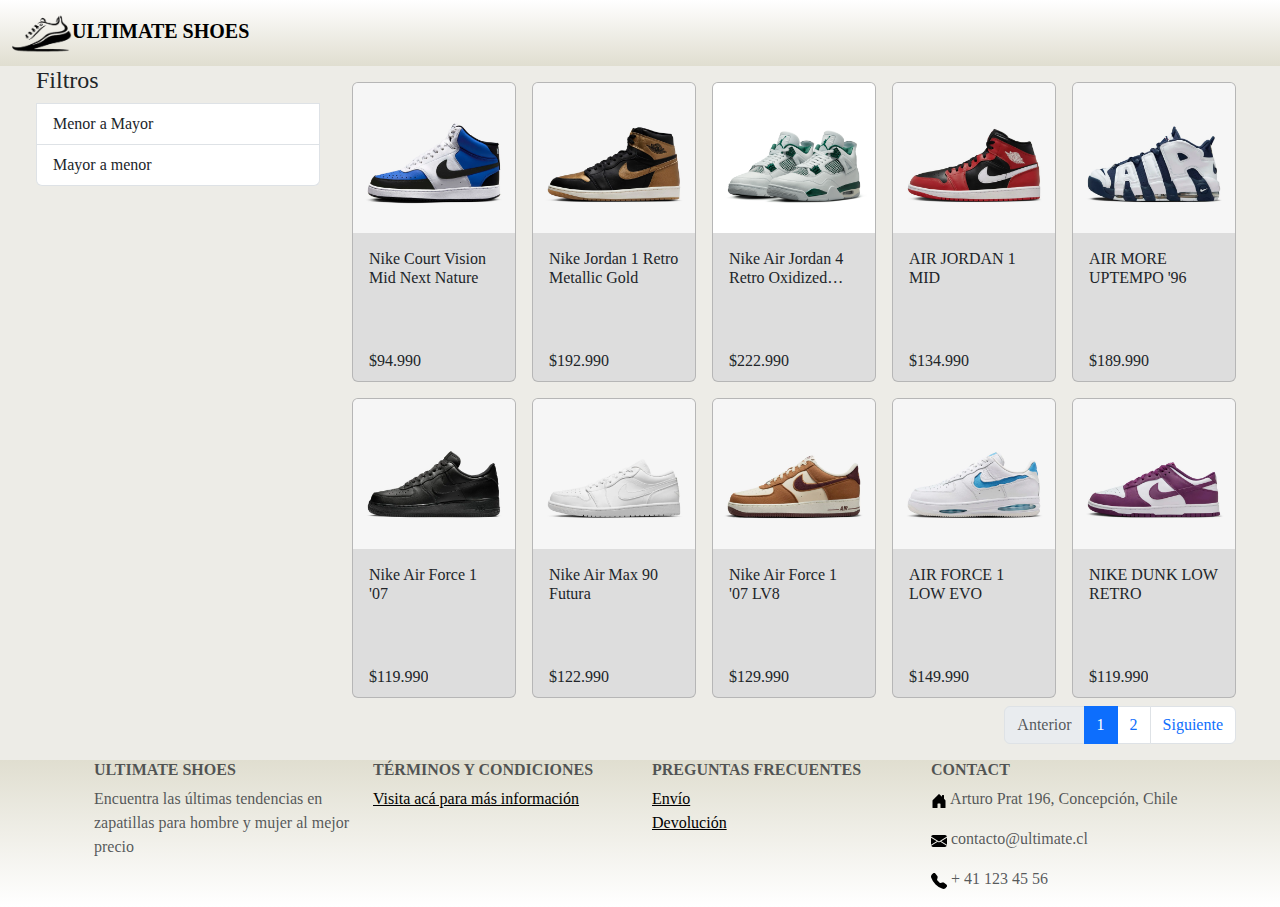
<file: index.html>
<!doctype html>
<html lang="es">

<head>
  <meta charset="utf-8">
  <meta name="author" content="Allan Carbonell, Montserrat Ramos">
  <meta name="description" content="E-Shop de Calzados">
  <meta name="keywords" content="Zapatos, Zapatillas, Botas, Sandalias">
  <meta name="viewport" content="width=device-width">

  <title>ULTIMATE SHOES | Calzado para tus pies</title>

  <link href="https://cdn.jsdelivr.net/npm/bootstrap@5.3.3/dist/css/bootstrap.min.css" rel="stylesheet"
    integrity="sha384-QWTKZyjpPEjISv5WaRU9OFeRpok6YctnYmDr5pNlyT2bRjXh0JMhjY6hW+ALEwIH" crossorigin="anonymous">

  <link rel="stylesheet" type="text/css" href="https://fakawath.github.io/UltimateShoes_201468_1/style.css">

  <script type="text/javascript" src="https://fakawath.github.io/UltimateShoes_201468_1/main.js"></script>
</head>

<body>

  <header>
    <nav class="navbar navbar-expand-lg" id="navbar">
      <div class="container-fluid">
        <a class="navbar-brand" href="https://fakawath.github.io/UltimateShoes_201468_1/index.html"><img id="logo"
            src="https://fakawath.github.io/UltimateShoes_201468_1/img/logopagina.png"
            style="width: 60px; height: 40px;"><strong>ULTIMATE SHOES</strong></a>
      </div>
    </nav>

  </header>

  <div class="container-fluid">
    <div class="container-fluid main">
      <main class="row">

        <div class="col-12 col-md-4 col-lg-3">

          <div class="list-group">
            <h4>Filtros</h4>
            <button type="button" class="list-group-item list-group-item-action" onclick="sortCardsAsc()">
              Menor a Mayor</button>
            <button type="button" class="list-group-item list-group-item-action" onclick="sortCardsDesc()">Mayor a
              menor</button>
          </div>

        </div>

        <div class="col-12 col-md-8 col-lg-9" id="card-container"></div>
      </main>
    </div>


    <div class="pagination-container">
      <nav aria-label="Page navigation">
        <ul class="pagination mt-2" id="pagination"></ul>
      </nav>
    </div>
  </div>


  <footer class="container-fluid text-center text-lg-start text-muted footeer">
    <section class="">
      <div class="container text-center text-md-start mt-2">
        <div class="row mt-3">

          <div class="col-sm-3 col-md-3 col-lg-3 ftr">
            <h6 class="text-uppercase fw-bold">Ultimate Shoes</h6>
            <p>Encuentra las últimas tendencias en zapatillas para hombre y mujer al mejor precio</p>
          </div>

          <div class="col-sm-3 col-md-3 col-lg-3  ftr">
            <h6 class="text-uppercase fw-bold">Términos y Condiciones</h6>
            <a href="https://fakawath.github.io/UltimateShoes_201468_1/terminos/terminos.html" class="aText">Visita acá
              para más información</a>
          </div>

          <div class="col-sm-3 col-md-3 col-lg-3  ftr">
            <h6 class="text-uppercase fw-bold">Preguntas frecuentes</h6>
            <a href="https://fakawath.github.io/UltimateShoes_201468_1/envio/envio.html" class="aText">Envío</a>
            <br>
            <a href="https://fakawath.github.io/UltimateShoes_201468_1/devolucion/devolucion.html"
              class="aText">Devolución</a>
          </div>

          <div class="col-sm-3 col-md-3 col-lg-3  ftr">
            <h6 class="text-uppercase fw-bold">Contact</h6>
            <p><img src="https://fakawath.github.io/UltimateShoes_201468_1/img/house.svg"> Arturo Prat 196, Concepción,
              Chile</p>
            <p><img src="https://fakawath.github.io/UltimateShoes_201468_1/img/mail.svg"> contacto@ultimate.cl</p>
            <p><img src="https://fakawath.github.io/UltimateShoes_201468_1/img/telephone.svg"> + 41 123 45 56</p>
          </div>

        </div>
    </section>
  </footer>

  <!--Boostrap JS-->
  <script src="https://cdn.jsdelivr.net/npm/bootstrap@5.3.3/dist/js/bootstrap.bundle.min.js"
    integrity="sha384-YvpcrYf0tY3lHB60NNkmXc5s9fDVZLESaAA55NDzOxhy9GkcIdslK1eN7N6jIeHz"
    crossorigin="anonymous"></script>
</body>

</html>
</file>
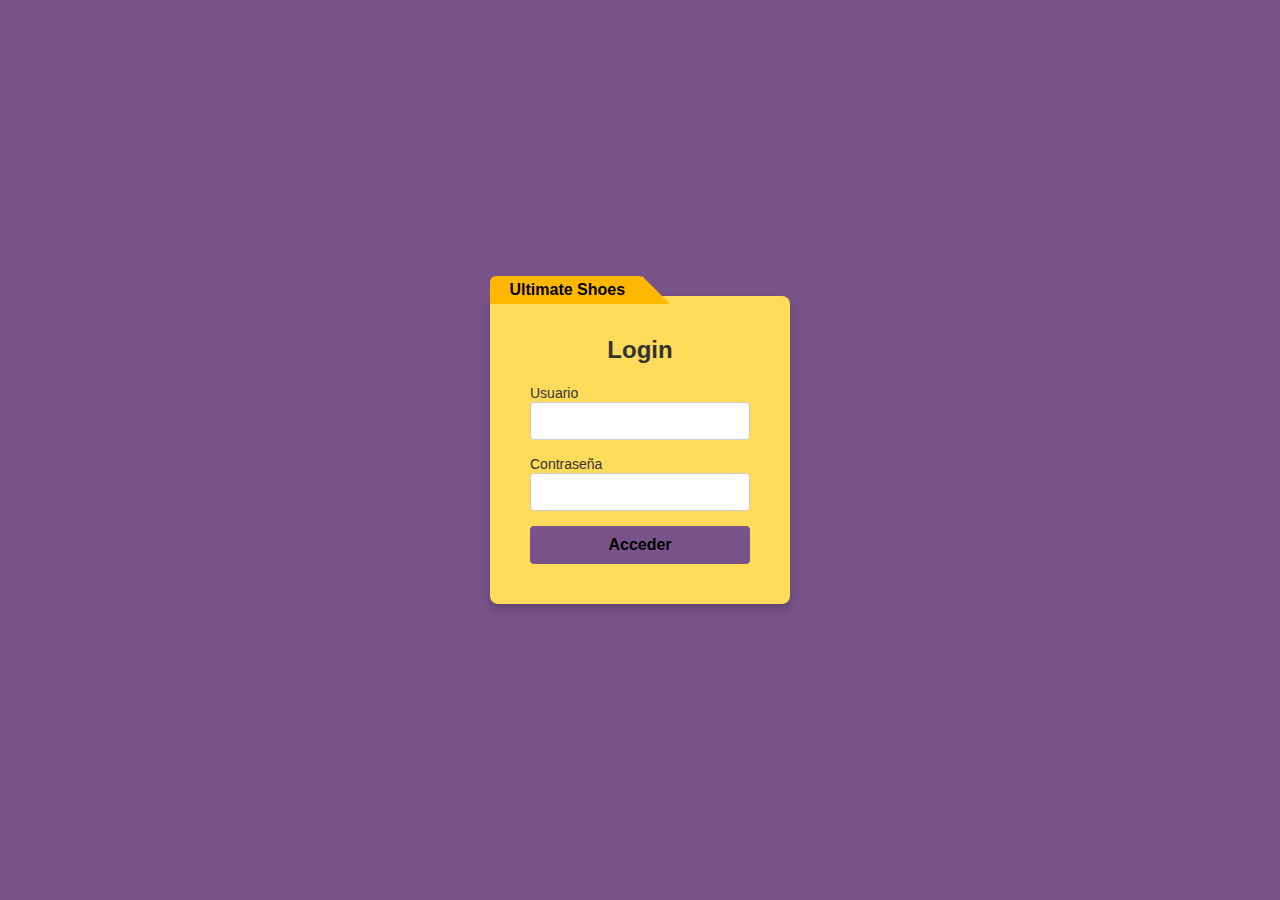
<file: login/index.html>
<!DOCTYPE html>
<html lang="es">

<head>
    <meta charset="UTF-8">
    <meta name="viewport" content="width=device-width, initial-scale=1.0">
    <title>Administrador Ultimate Shoes</title>
    <style>
        * {
            margin: 0;
            padding: 0;
            box-sizing: border-box;
        }

        body {
            display: flex;
            justify-content: center;
            align-items: center;
            height: 100vh;
            background-color: #785389;
            font-family: Arial, sans-serif;
        }

        .login-container {
            position: relative;
            width: 300px;
            padding: 40px;
            background-color: #ffdb5a;
            border-radius: 8px;
            box-shadow: 0 4px 8px rgba(0, 0, 0, 0.2);
        }

        .file-tab {
            position: absolute;
            top: -20px;
            left: -0.5px;
            padding: 5px 20px;
            background-color: #ffb700;
            font-weight: bold;
            border-top-left-radius: 6px;
            border-top-right-radius: 6px;
        }

        .file-tab::after {
            content: "";
            position: absolute;
            top: 0;
            right: -25px;
            width: 0;
            height: 0;
            border-bottom: 28px solid #ffb700;
            border-right: 28px solid transparent;
        }

        .login-container h2 {
            margin-bottom: 20px;
            text-align: center;
            color: #333;
        }

        .form-group {
            margin-bottom: 15px;
        }

        .form-group label {
            font-size: 14px;
            color: #333;
        }

        .form-group input {
            width: 100%;
            padding: 10px;
            border: 1px solid #ccc;
            border-radius: 4px;
            font-size: 14px;
        }

        .form-group input:focus {
            outline: none;
            border-color: #3498db;
        }

        .login-button {
            width: 100%;
            padding: 10px;
            border: none;
            background-color: #785389;
            font-size: 16px;
            font-weight: bold;
            border-radius: 4px;
            cursor: pointer;
            transition: background-color 0.3s ease;
        }

        .login-button:hover {
            background-color: #bc80d8;
        }
    </style>
    <script>
        const validacion = () => {
            login = document.getElementById("login")

            user = document.getElementById("username").value
            pass = document.getElementById("password").value

            if (user == "ultimate" && pass == "shoe") {
                login.setAttribute('ACTION', 'https://fakawath.github.io/UltimateShoes_201468_1/login/administrador.html')
            } else {
                alert("Usuario o contraseña erronea, vuelva a intentarlo.")
            }
        }   
    </script>
</head>

<body>

    <div class="login-container">
        <div class="file-tab">Ultimate Shoes</div>
        <h2>Login</h2>
        <form method="get" id="login">
            <div class="form-group">
                <label for="username">Usuario</label>
                <input type="text" id="username" name="username" required>
            </div>
            <div class="form-group">
                <label for="password">Contraseña</label>
                <input type="password" id="password" name="password" required>
            </div>
            <button class="login-button" onclick="validacion()">Acceder</button>
        </form>
    </div>

</body>

</html>
</file>
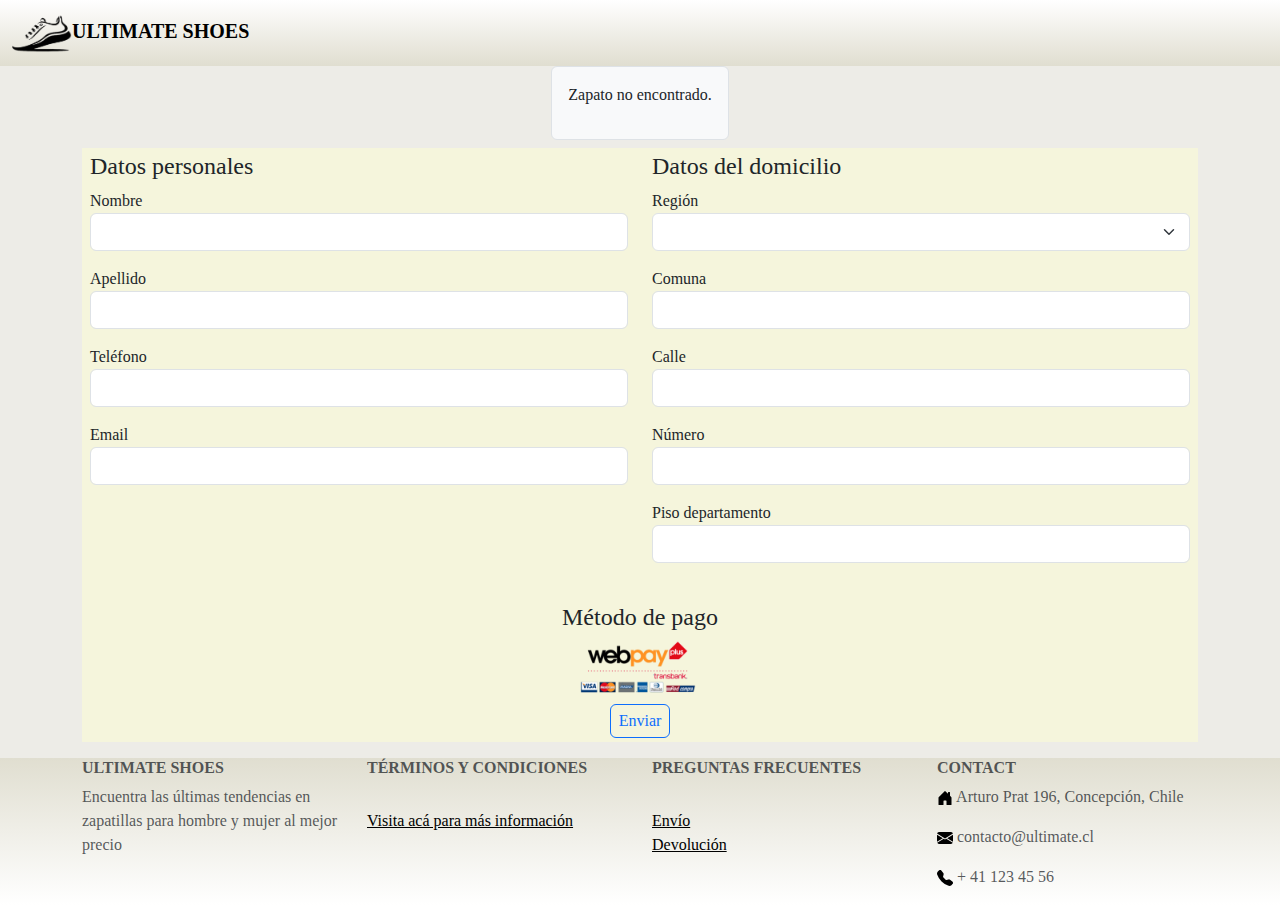
<file: compra/compra.html>
<!doctype html>
<html lang="es">

<head>
    <meta charset="utf-8">
    <meta name="author" content="Allan Carbonell, Montserrat Ramos">
    <meta name="description" content="E-Shop de Calzados">
    <meta name="keywords" content="Zapatos, Zapatillas, Botas, Sandalias">
    <meta name="viewport" content="width=device-width, initial-scale=1.0">

    <title>ULTIMATE SHOES | Calzados para tus pies</title>

    <link href="https://cdn.jsdelivr.net/npm/bootstrap@5.3.3/dist/css/bootstrap.min.css" rel="stylesheet"
        integrity="sha384-QWTKZyjpPEjISv5WaRU9OFeRpok6YctnYmDr5pNlyT2bRjXh0JMhjY6hW+ALEwIH" crossorigin="anonymous">

    <link rel="stylesheet" type="text/css" href="https://fakawath.github.io/UltimateShoes_201468_1/compra/compra.css">
    <script src="https://fakawath.github.io/UltimateShoes_201468_1/compra/compra.js"></script>

</head>

<body>

    <header>
        <nav class="navbar navbar-expand-lg" id="navbar">
            <div class="container-fluid">
                <a class="navbar-brand" href="https://fakawath.github.io/UltimateShoes_201468_1/index.html"><img
                        id="logo" src="https://fakawath.github.io/UltimateShoes_201468_1/img/logopagina.png"
                        style="width: 60px; height: 40px;" id="titulo"><strong>ULTIMATE SHOES</strong>
                </a>
            </div>
        </nav>

    </header>

    </header>

    <main>
        <div id="infoCompra" class="container p-3 border rounded">
            <div class="row align-items-center">
                <div class="col-3">
                    <img id="shoe-img" src="" class="img-fluid">
                </div>
                <div class="col-6">
                    <h2 id="shoe-title"></h2>
                    <p id="shoe-size"></p>
                </div>
                <div class="col-3 text-end">
                    <p id="shoe-price" class="fs-5 fw-bold"></p>
                </div>
            </div>
        </div>

        <div class="container mt-2 mb-2">
            <form action="https://www.webpay.cl/">
                <div class="row">
                    <div class="col-md-6">
                        <h4 class="sectionh4">Datos personales</h4>
                        <label for="inputNombre">Nombre</label>
                        <input type="text" name="name" id="inputNombre" class="form-control" required>

                        <label for="inputApellido">Apellido</label>
                        <input type="text" name="apellido" id="inputApellido" class="form-control" required>

                        <label for="inputTelefono">Teléfono</label>
                        <input type="tel" name="telefono" id="inputTelefono" class="form-control" required>

                        <label for="inputEmail">Email</label>
                        <input type="email" name="email" id="inputEmail" class="form-control" required>
                    </div>
                    <div class="col-md-6">
                        <h4 class="sectionh4">Datos del domicilio</h4>

                        <label>Región</label>
                        <select class="form-select" id="selecciontRegion" name="regiones"
                            aria-label="Default select example">
                            <option selected></option>
                            <option value="1">Región de Arica y Parinacota</option>
                            <option value="2">Región de Tarapacá</option>
                            <option value="3">Región de Antofagasta</option>
                            <option value="4">Región de Atacama</option>
                            <option value="5">Región de Coquimbo</option>
                            <option value="6">Región de Valparaíso</option>
                            <option value="7">Región Metropolitana</option>
                            <option value="8">Región De O'Higgins</option>
                            <option value="9">Región del Maule</option>
                            <option value="10">Región Del Ñuble</option>
                            <option value="11">Región de Biobío</option>
                            <option value="12">Región de la Araucanía</option>
                            <option value="13">Región De Los Ríos</option>
                            <option value="14">Región de Los Lagos</option>
                            <option value="15">Región De Aysén</option>
                            <option value="16">Región de Magallanes</option>
                        </select>


                        <label for="inputComuna">Comuna</label>
                        <input type="text" name="comuna" id="inputComuna" class="form-control" required>

                        <label for="inputCalle">Calle</label>
                        <input type="text" name="calle" id="inputCalle" class="form-control" required>

                        <label for="inputNumero">Número</label>
                        <input type="text" name="numero" id="inputNumero" class="form-control" required>

                        <label for="inputNumeroDepto">Piso departamento</label>
                        <input type="text" name="numeroDepto" id="inputNumeroDepto" class="form-control">
                    </div>
                </div>
                <div class="mt-4 text-center">
                    <h4 class="sectionh4">Método de pago</h4>
                    <img src="https://fakawath.github.io/UltimateShoes_201468_1/img/webpay.png" class="webpay">
                    <br>
                    <input type="submit" value="Enviar" id="inputSubmit" class="btn btn-outline-primary mt-2">
                </div>
            </form>
        </div>

    </main>


    <footer class="text-center text-lg-start text-muted footeer">
        <section class="">
            <div class="container text-center text-md-start mt-2">
                <div class="row mt-3">

                    <div class="col-sm-3 col-md-3 col-lg-3 ftr">
                        <h6 class="text-uppercase fw-bold">Ultimate Shoes</h6>
                        <p>Encuentra las últimas tendencias en zapatillas para hombre y mujer al mejor precio</p>
                    </div>

                    <div class="col-sm-3 col-md-3 col-lg-3  ftr">
                        <h6 class="text-uppercase fw-bold">Términos y Condiciones</h6>
                        <br>
                        <a href="https://fakawath.github.io/UltimateShoes_201468_1/terminos/terminos.html"
                            class="aText">Visita acá para más información</a>
                    </div>

                    <div class="col-sm-3 col-md-3 col-lg-3  ftr">
                        <h6 class="text-uppercase fw-bold">Preguntas frecuentes</h6>
                        <br>
                        <a href="https://fakawath.github.io/UltimateShoes_201468_1/envio/envio.html"
                            class="aText">Envío</a>
                        <br>
                        <a href="https://fakawath.github.io/UltimateShoes_201468_1/devolucion/devolucion.html"
                            class="aText">Devolución</a>
                    </div>

                    <div class="col-sm-3 col-md-3 col-lg-3  ftr">
                        <h6 class="text-uppercase fw-bold">Contact</h6>
                        <p><img src="https://fakawath.github.io/UltimateShoes_201468_1/img/house.svg"> Arturo Prat 196,
                            Concepción, Chile</p>
                        <p><img src="https://fakawath.github.io/UltimateShoes_201468_1/img/mail.svg">
                            contacto@ultimate.cl</p>
                        <p><img src="https://fakawath.github.io/UltimateShoes_201468_1/img/telephone.svg"> + 41 123 45
                            56</p>
                    </div>
                </div>

            </div>
        </section>
    </footer>

    <!--Boostrap JS-->
    <script src="https://cdn.jsdelivr.net/npm/bootstrap@5.3.3/dist/js/bootstrap.bundle.min.js"
        integrity="sha384-YvpcrYf0tY3lHB60NNkmXc5s9fDVZLESaAA55NDzOxhy9GkcIdslK1eN7N6jIeHz"
        crossorigin="anonymous"></script>
</body>

</html>
</file>
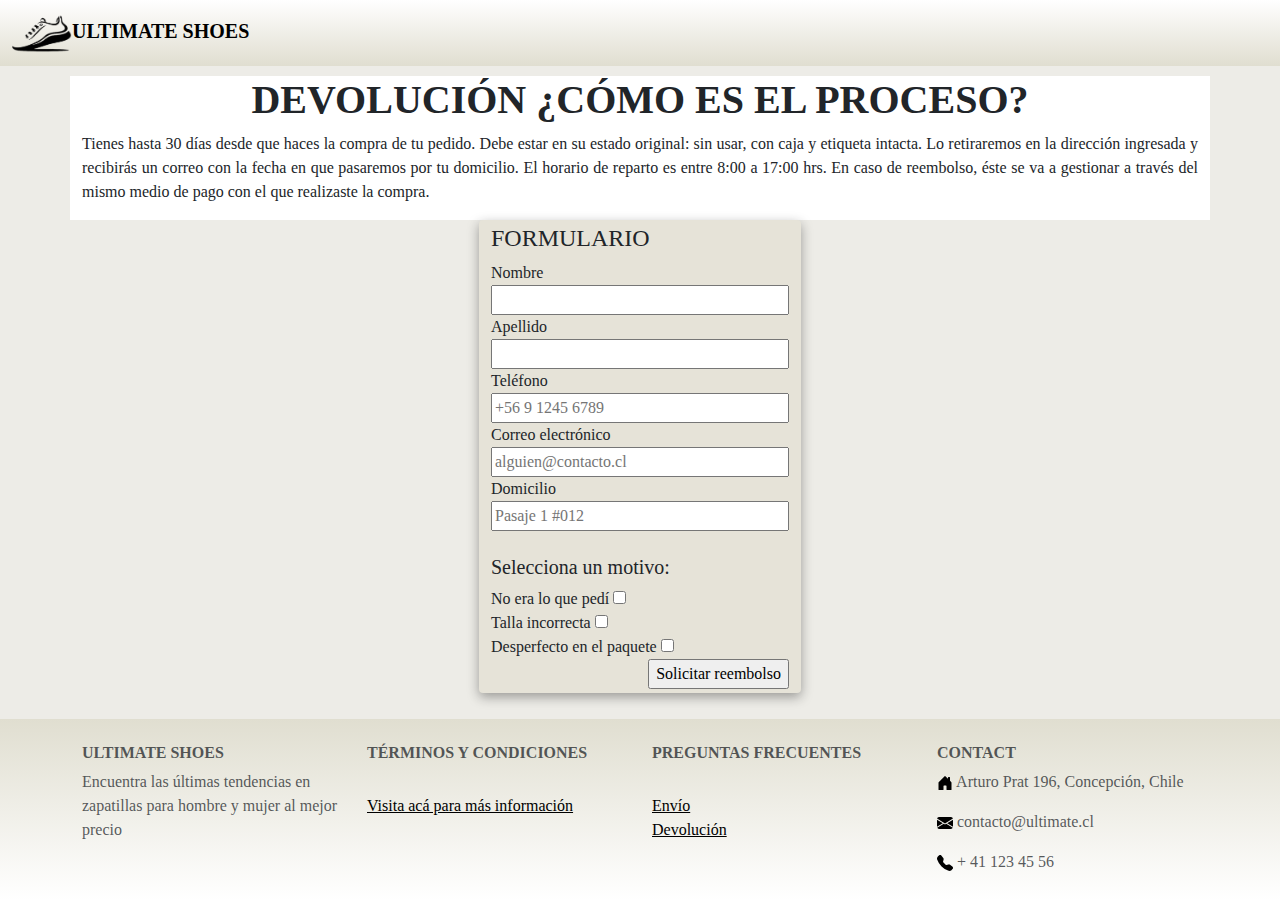
<file: devolucion/devolucion.html>
<!doctype html>
<html lang="es">

<head>
    <meta charset="utf-8">
    <meta name="author" content="Allan Carbonell, Montserrat Ramos">
    <meta name="description" content="E-Shop de Calzados">
    <meta name="keywords" content="Zapatos, Zapatillas, Botas, Sandalias">
    <meta name="viewport" content="width=device-width">

    <title>ULTIMATE SHOES | Calzados para tus pies</title>

    <link href="https://cdn.jsdelivr.net/npm/bootstrap@5.3.3/dist/css/bootstrap.min.css" rel="stylesheet"
        integrity="sha384-QWTKZyjpPEjISv5WaRU9OFeRpok6YctnYmDr5pNlyT2bRjXh0JMhjY6hW+ALEwIH" crossorigin="anonymous">

    <link rel="stylesheet" type="text/css"
        href="https://fakawath.github.io/UltimateShoes_201468_1/devolucion/devolucion.css">
</head>

<body>

    <header>
        <nav class="navbar navbar-expand-lg" id="navbar">
            <div class="container-fluid">
                <a class="navbar-brand" href="https://fakawath.github.io/UltimateShoes_201468_1/index.html"><img
                        id="logo" src="https://fakawath.github.io/UltimateShoes_201468_1/img/logopagina.png"
                        style="width: 60px; height: 40px;" id="titulo"><strong>ULTIMATE SHOES</strong>
                </a>
            </div>
        </nav>

    </header>
    <main>
        <div class="container">
            <div class="row devolucion">
                <h1 class="text-uppercase fw-bold" id="devolucionproceso">Devolución ¿Cómo es el proceso?</h1>
                <p>
                    Tienes hasta 30 días desde que haces la compra de tu pedido.
                    Debe estar en su estado original: sin usar, con caja y etiqueta intacta.
                    Lo retiraremos en la dirección ingresada y recibirás un correo con la fecha
                    en que pasaremos por tu domicilio. El horario de reparto es entre 8:00 a 17:00 hrs.
                    En caso de reembolso, éste se va a gestionar a través del mismo medio de pago con
                    el que realizaste la compra.
                </p>
            </div>
            <div class="row form">
                <form action="" method="post">
                    <h4>FORMULARIO</h4>

                    <span>Nombre</span>
                    <input type="text" name="nombre" maxlength="30" size="30" required>

                    <span>Apellido</span>
                    <input type="text" name="apellidos" maxlength="30" size="30" required>

                    <span>Teléfono</span>
                    <input type="tel" name="fono" size="30" pattern="\d{9}" placeholder="+56 9 1245 6789" required>

                    <span>Correo electrónico</span>
                    <input type="email" name="correo" size="30" required placeholder="alguien@contacto.cl"="30">

                    <span>Domicilio</span>
                    <input type="text" name="dirección" maxlength="40" size="30" placeholder="Pasaje 1 #012" required>

                    <br>
                    <h5>Selecciona un motivo:</h5>

                    <label>
                        No era lo que pedí
                        <input type="checkbox" name="motivo" value="No era lo que pedí">
                    </label>

                    <label>
                        Talla incorrecta
                        <input type="checkbox" name="motivo" value="Talla incorrecta">
                    </label>

                    <label>
                        Desperfecto en el paquete
                        <input type="checkbox" name="motivo" value="Desperfecto en el paquete">
                    </label>

                    <input type="submit" value="Solicitar reembolso" id="inpSubmit">
                </form>
            </div>
        </div>

    </main>


    <footer class="text-center text-lg-start text-muted footeer">
        <section class="">
            <div class="container text-center text-md-start mt-2">
                <div class="row mt-3">

                    <div class="col-sm-3 col-md-3 col-lg-3 ftr">
                        <h6 class="text-uppercase fw-bold">Ultimate Shoes</h6>
                        <p>Encuentra las últimas tendencias en zapatillas para hombre y mujer al mejor precio</p>
                    </div>

                    <div class="col-sm-3 col-md-3 col-lg-3  ftr">
                        <h6 class="text-uppercase fw-bold">Términos y Condiciones</h6>
                        <br>
                        <a href="https://fakawath.github.io/UltimateShoes_201468_1/terminos/terminos.html"
                            class="aText">Visita acá para más información</a>
                    </div>

                    <div class="col-sm-3 col-md-3 col-lg-3  ftr">
                        <h6 class="text-uppercase fw-bold">Preguntas frecuentes</h6>
                        <br>
                        <a href="https://fakawath.github.io/UltimateShoes_201468_1/envio/envio.html"
                            class="aText">Envío</a>
                        <br>
                        <a href="https://fakawath.github.io/UltimateShoes_201468_1/devolucion/devolucion.html"
                            class="aText">Devolución</a>
                    </div>

                    <div class="col-sm-3 col-md-3 col-lg-3  ftr">
                        <h6 class="text-uppercase fw-bold">Contact</h6>
                        <p><img src="https://fakawath.github.io/UltimateShoes_201468_1/img/house.svg"> Arturo Prat 196,
                            Concepción, Chile</p>
                        <p><img src="https://fakawath.github.io/UltimateShoes_201468_1/img/mail.svg">
                            contacto@ultimate.cl</p>
                        <p><img src="https://fakawath.github.io/UltimateShoes_201468_1/img/telephone.svg"> + 41 123 45
                            56</p>
                    </div>

                </div>
        </section>
    </footer>

    <!--Boostrap JS-->
    <script src="https://cdn.jsdelivr.net/npm/bootstrap@5.3.3/dist/js/bootstrap.bundle.min.js"
        integrity="sha384-YvpcrYf0tY3lHB60NNkmXc5s9fDVZLESaAA55NDzOxhy9GkcIdslK1eN7N6jIeHz"
        crossorigin="anonymous"></script>
</body>

</html>
</file>
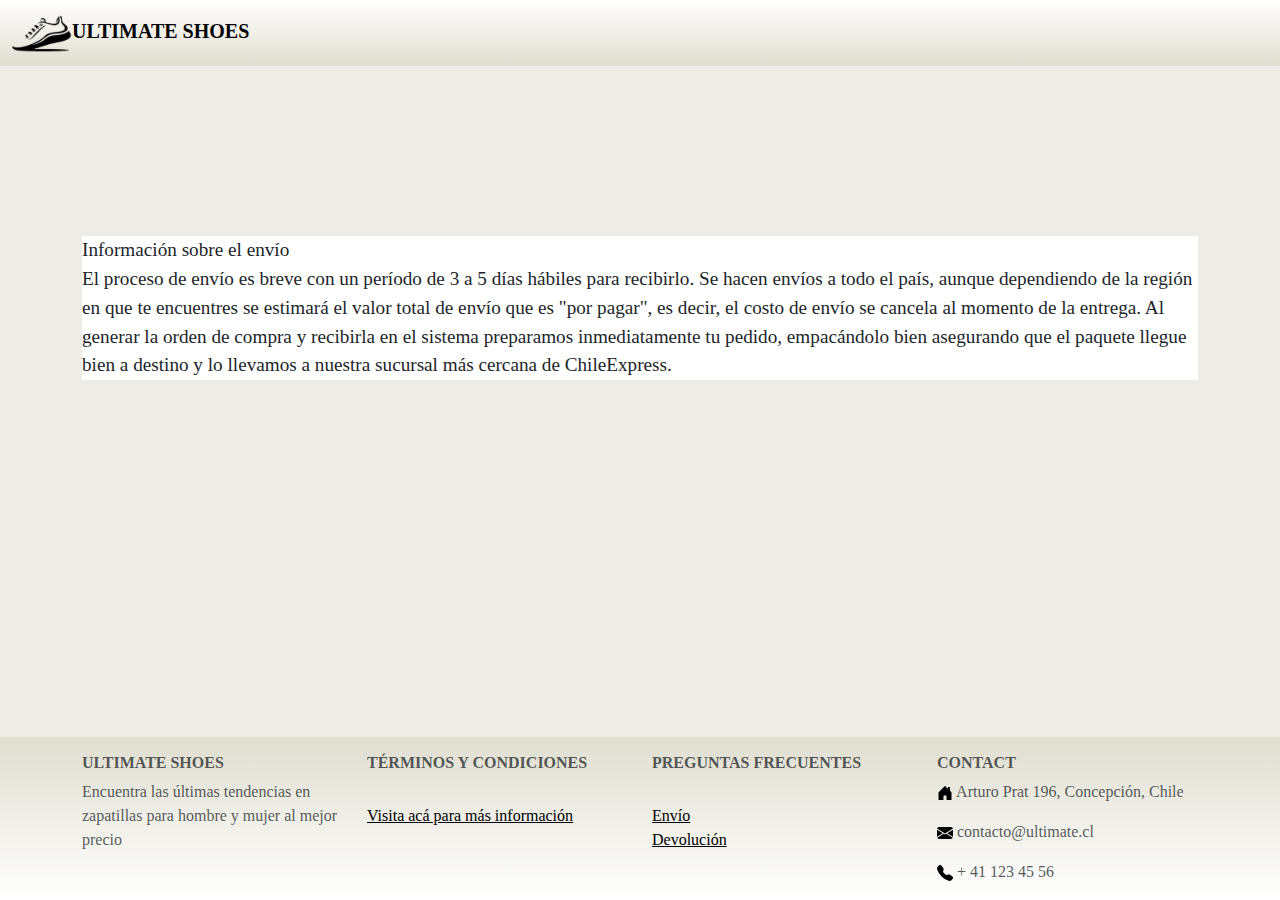
<file: envio/envio.html>
<!doctype html>
<html lang="es">

<head>
    <meta charset="utf-8">
    <meta name="author" content="Allan Carbonell, Montserrat Ramos">
    <meta name="description" content="E-Shop de Calzados">
    <meta name="keywords" content="Zapatos, Zapatillas, Botas, Sandalias">
    <meta name="viewport" content="width=device-width">

    <title>ULTIMATE SHOES | Calzados para tus pies</title>

    <link href="https://cdn.jsdelivr.net/npm/bootstrap@5.3.3/dist/css/bootstrap.min.css" rel="stylesheet"
        integrity="sha384-QWTKZyjpPEjISv5WaRU9OFeRpok6YctnYmDr5pNlyT2bRjXh0JMhjY6hW+ALEwIH" crossorigin="anonymous">

    <link rel="stylesheet" type="text/css" href="https://fakawath.github.io/UltimateShoes_201468_1/envio/envio.css">

</head>

<body>

    <header>
        <nav class="navbar navbar-expand-lg" id="navbar">
            <div class="container-fluid">
                <a class="navbar-brand" href="https://fakawath.github.io/UltimateShoes_201468_1/index.html"><img
                        id="logo" src="https://fakawath.github.io/UltimateShoes_201468_1/img/logopagina.png"
                        style="width: 60px; height: 40px;" id="titulo"><strong>ULTIMATE SHOES</strong>
                </a>
            </div>
        </nav>

    </header>

    <main>
        <div class="container envio">
            <p id="infenvio"> Información sobre el envío
                <br>
                El proceso de envío es breve con un período de 3 a 5 días hábiles para recibirlo.
                Se hacen envíos a todo el país, aunque dependiendo de la región en que te encuentres se estimará
                el valor total de envío que es "por pagar", es decir, el costo de envío se cancela al momento
                de la entrega. Al generar la orden de compra y recibirla en el sistema
                preparamos inmediatamente tu pedido, empacándolo bien asegurando que el paquete llegue bien a
                destino y lo llevamos a nuestra sucursal más cercana de ChileExpress.
            </p>
        </div>
    </main>


    <footer class="text-center text-lg-start text-muted footeer">
        <section class="">
            <div class="container text-center text-md-start mt-2">
                <div class="row mt-3">

                    <div class="col-sm-3 col-md-3 col-lg-3 ftr">
                        <h6 class="text-uppercase fw-bold">Ultimate Shoes</h6>
                        <p>Encuentra las últimas tendencias en zapatillas para hombre y mujer al mejor precio</p>
                    </div>

                    <div class="col-sm-3 col-md-3 col-lg-3  ftr">
                        <h6 class="text-uppercase fw-bold">Términos y Condiciones</h6>
                        <br>
                        <a href="https://fakawath.github.io/UltimateShoes_201468_1/terminos/terminos.html"
                            class="aText">Visita acá para más información</a>
                    </div>

                    <div class="col-sm-3 col-md-3 col-lg-3  ftr">
                        <h6 class="text-uppercase fw-bold">Preguntas frecuentes</h6>
                        <br>
                        <a href="https://fakawath.github.io/UltimateShoes_201468_1/envio/envio.html"
                            class="aText">Envío</a>
                        <br>
                        <a href="https://fakawath.github.io/UltimateShoes_201468_1/devolucion/devolucion.html"
                            class="aText">Devolución</a>
                    </div>

                    <div class="col-sm-3 col-md-3 col-lg-3  ftr">
                        <h6 class="text-uppercase fw-bold">Contact</h6>
                        <p><img src="https://fakawath.github.io/UltimateShoes_201468_1/img/house.svg"> Arturo Prat 196,
                            Concepción, Chile</p>
                        <p><img src="https://fakawath.github.io/UltimateShoes_201468_1/img/mail.svg">
                            contacto@ultimate.cl</p>
                        <p><img src="https://fakawath.github.io/UltimateShoes_201468_1/img/telephone.svg"> + 41 123 45
                            56</p>
                    </div>
                </div>

            </div>
        </section>
    </footer>

    <!--Boostrap JS-->
    <script src="https://cdn.jsdelivr.net/npm/bootstrap@5.3.3/dist/js/bootstrap.bundle.min.js"
        integrity="sha384-YvpcrYf0tY3lHB60NNkmXc5s9fDVZLESaAA55NDzOxhy9GkcIdslK1eN7N6jIeHz"
        crossorigin="anonymous"></script>
</body>

</html>
</file>
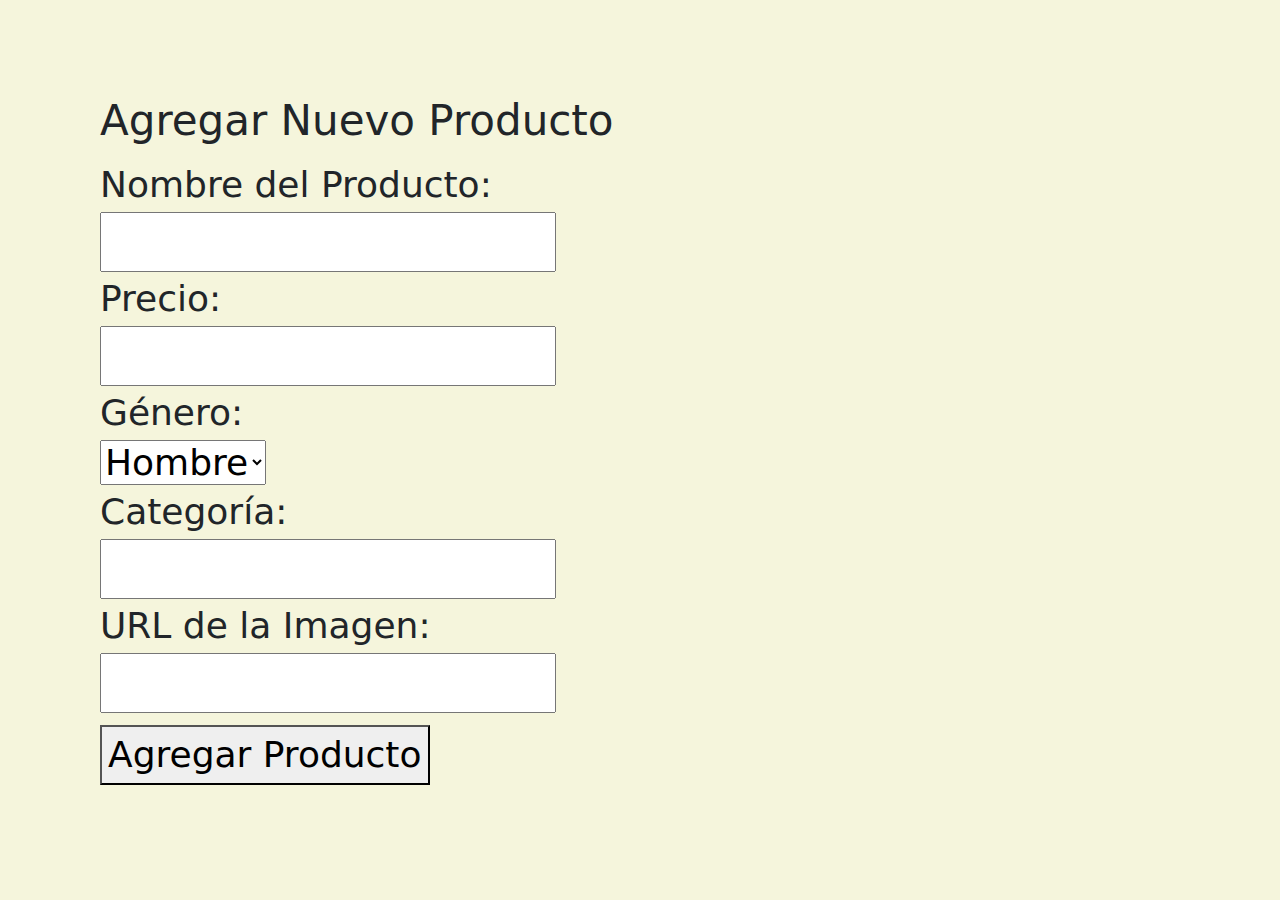
<file: login/administrador.html>
<!DOCTYPE html>
<html lang="es">

<head>
    <meta charset="UTF-8">
    <meta name="viewport" content="width=device-width, initial-scale=1.0">
    <title>Administrador Ultimate Shoes</title>
    <link href="https://cdn.jsdelivr.net/npm/bootstrap@5.3.3/dist/css/bootstrap.min.css" rel="stylesheet"
        integrity="sha384-QWTKZyjpPEjISv5WaRU9OFeRpok6YctnYmDr5pNlyT2bRjXh0JMhjY6hW+ALEwIH" crossorigin="anonymous">

    <style>
        * {
            font-size: 1.5rem;
        }

        html {
            background-color: beige;
        }

        .container {
            display: flex;
            justify-content: space-between;
            background-color: beige;
        }

        main {
            margin-top: 3rem;
            margin-bottom: 3rem;
            height: 100%;
            background-color: beige;
            padding: 1rem;
        }

        form {
            display: flex;
            flex-direction: column;
            align-items: flex-start;
            margin-left: 0.5rem;
        }

        button {
            margin-top: 12px;
        }

        .card {
            display: flex;
            flex-direction: column;
            justify-content: flex-start;
            width: 400px;
            min-height: 300px;
            object-fit: cover;
            background-color: #dddddd;
            margin-bottom: 0;
            padding-bottom: 0;
        }

        .card-body {
            flex-grow: 1;
        }

        .card-img-top {
            width: 100%;
            height: auto;
            aspect-ratio: 4/3;
            min-height: 150px;
            object-fit: cover;

        }

        .card-text {
            position: absolute;
            bottom: 0.5rem;
            left: 1rem;
            margin: 0;
            display: -webkit-box;
            -webkit-line-clamp: 3;
            -webkit-box-ordinal: vertical;
            overflow: hidden;
            text-overflow: ellipsis;
        }

        #productForm {
            margin-right: 1rem;
        }
    </style>
</head>

<body>
    <main>
        <div class="container">
            <form id="productForm">
                <h3>Agregar Nuevo Producto</h3>
                <label for="title">Nombre del Producto:</label>
                <input type="text" id="title" required>

                <label for="price">Precio:</label>
                <input type="number" id="price" required>

                <label for="gender">Género:</label>
                <select id="gender">
                    <option value="Hombre">Hombre</option>
                    <option value="Mujer">Mujer</option>
                </select>

                <label for="category">Categoría:</label>
                <input type="text" id="category" required>

                <label for="imageURL">URL de la Imagen:</label>
                <input type="url" id="imageURL" required>

                <button type="submit">Agregar Producto</button>
            </form>

            <div id="cardsContainer"></div>
        </div>
    </main>
    <script>
        document.getElementById("productForm").addEventListener("submit", function (event) {
            event.preventDefault();

            document.getElementById("cardsContainer").innerHTML = '';


            const title = document.getElementById("title").value;
            const price = document.getElementById("price").value;
            const gender = document.getElementById("gender").value;
            const category = document.getElementById("category").value;
            const imageURL = document.getElementById("imageURL").value;

            const newProduct = {
                id: Date.now(),
                image: imageURL,
                title,
                price,
                gender,
                category,
            };

            const cardHTML = `
                <div class="card h-100">
                    <img src="${newProduct.image}" class="card-img-top">
                    <div class="card-body">
                        <h5 class="card-title">${newProduct.title}</h5>
                        <p class="card-text">${newProduct.price}</p>
                    </div>
                </div>
            `;

            document.getElementById("cardsContainer").insertAdjacentHTML("beforeend", cardHTML);

            console.log("Nuevo producto agregado:", newProduct);
            alert("Producto agregado exitosamente");
        });
    </script>

    <script src="https://cdn.jsdelivr.net/npm/bootstrap@5.3.3/dist/js/bootstrap.bundle.min.js"
        integrity="sha384-YvpcrYf0tY3lHB60NNkmXc5s9fDVZLESaAA55NDzOxhy9GkcIdslK1eN7N6jIeHz"
        crossorigin="anonymous"></script>

</body>

</html>
</file>
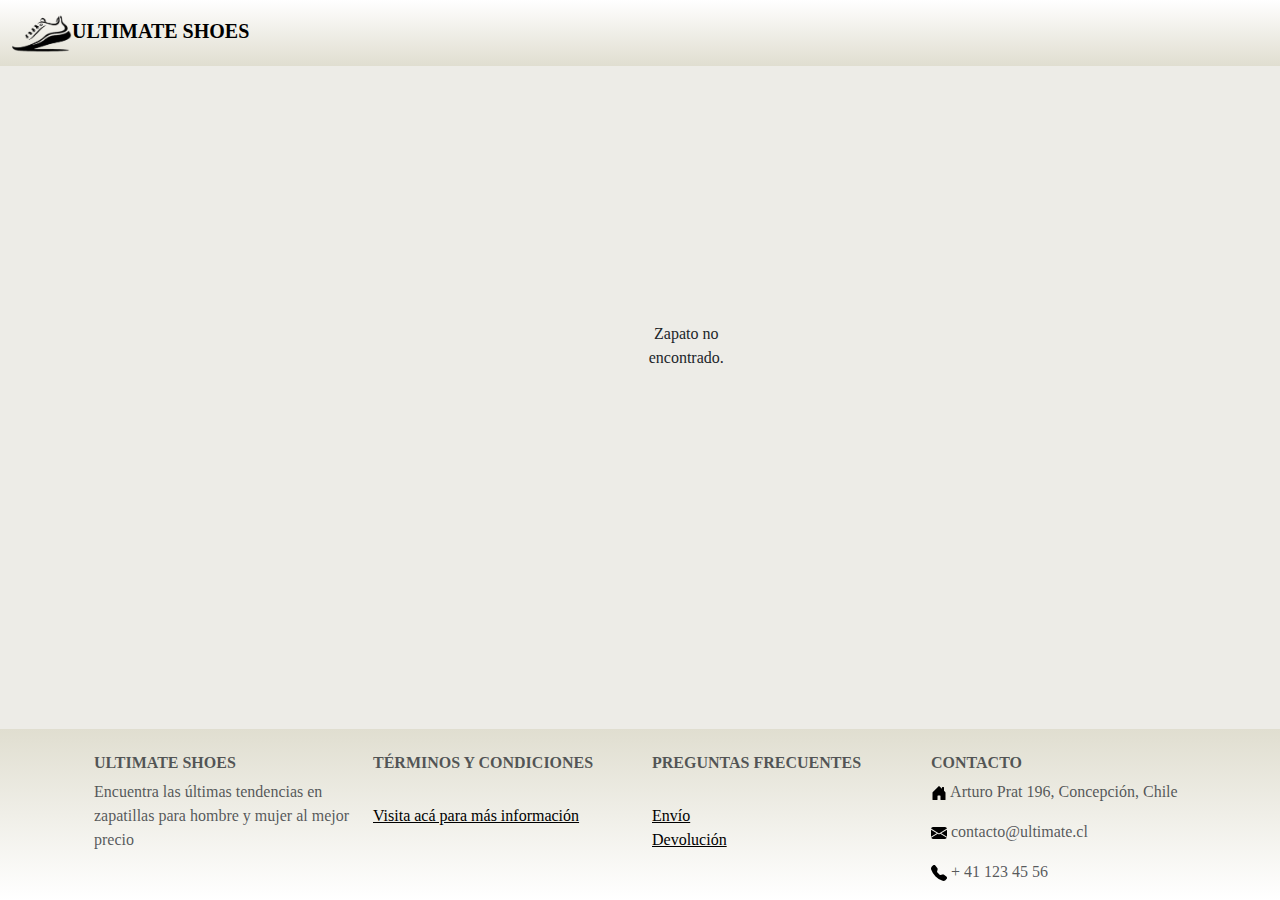
<file: shoe/shoe.html>
<!doctype html>
<html lang="es">

<head>
    <meta charset="utf-8">
    <meta name="author" content="Allan Carbonell, Montserrat Ramos">
    <meta name="description" content="E-Shop de Calzados">
    <meta name="keywords" content="Zapatos, Zapatillas, Botas, Sandalias">
    <meta name="viewport" content="width=device-width">

    <title>ULTIMATE SHOES | Calzados para tus pies</title>

    <link href="https://cdn.jsdelivr.net/npm/bootstrap@5.3.3/dist/css/bootstrap.min.css" rel="stylesheet"
        integrity="sha384-QWTKZyjpPEjISv5WaRU9OFeRpok6YctnYmDr5pNlyT2bRjXh0JMhjY6hW+ALEwIH" crossorigin="anonymous">

    <link rel="stylesheet" type="text/css" href="https://fakawath.github.io/UltimateShoes_201468_1/shoe/shoe.css">
</head>

<body>

    <header>
        <nav class="navbar navbar-expand-lg" id="navbar">
            <div class="container-fluid">
                <a class="navbar-brand" href="https://fakawath.github.io/UltimateShoes_201468_1/index.html"><img
                        id="logo" src="https://fakawath.github.io/UltimateShoes_201468_1/img/logopagina.png"
                        style="width: 60px; height: 40px;" id="titulo"><strong>ULTIMATE SHOES</strong>
                </a>
            </div>
        </nav>

    </header>

    <main>
        <div class="row" id="shoe">
            <div class="col" id="shoe-img"></div>
            <div class="col" id="shoe-details"></div>
        </div>
    </main>

    <footer class="text-center text-lg-start text-muted footeer">
        <section class="">
            <div class="container text-center text-md-start mt-2">
                <div class="row mt-3">

                    <div class="col-md-3 col-lg-3 ftr">
                        <h6 class="text-uppercase fw-bold">Ultimate Shoes</h6>
                        <p>Encuentra las últimas tendencias en zapatillas para hombre y mujer al mejor precio</p>
                    </div>

                    <div class="col-md-3 col-lg-3 ftr">
                        <h6 class="text-uppercase fw-bold">Términos y Condiciones</h6>
                        <br>
                        <a href="https://fakawath.github.io/UltimateShoes_201468_1/terminos/terminos.html"
                            class="aText">Visita acá para más información</a>
                    </div>

                    <div class="col-md-3 col-lg-3 ftr">
                        <h6 class="text-uppercase fw-bold">Preguntas frecuentes</h6>
                        <br>
                        <a href="https://fakawath.github.io/UltimateShoes_201468_1/envio/envio.html"
                            class="aText">Envío</a>
                        <br>
                        <a href="https://fakawath.github.io/UltimateShoes_201468_1/devolucion/devolucion.html"
                            class="aText">Devolución</a>
                    </div>

                    <div class="col-md-3 col-lg-3 ftr">
                        <h6 class="text-uppercase fw-bold">Contacto</h6>
                        <p><img src="https://fakawath.github.io/UltimateShoes_201468_1/img/house.svg"> Arturo Prat 196,
                            Concepción, Chile</p>
                        <p><img src="https://fakawath.github.io/UltimateShoes_201468_1/img/mail.svg">
                            contacto@ultimate.cl</p>
                        <p><img src="https://fakawath.github.io/UltimateShoes_201468_1/img/telephone.svg"> + 41 123 45
                            56</p>
                    </div>

                </div>
        </section>
    </footer>

    <script type="text/javascript" src="https://fakawath.github.io/UltimateShoes_201468_1/shoe/shoe.js"></script>
    <!--Boostrap JS-->
    <script src="https://cdn.jsdelivr.net/npm/bootstrap@5.3.3/dist/js/bootstrap.bundle.min.js"
        integrity="sha384-YvpcrYf0tY3lHB60NNkmXc5s9fDVZLESaAA55NDzOxhy9GkcIdslK1eN7N6jIeHz"
        crossorigin="anonymous"></script>
</body>

</html>
</file>
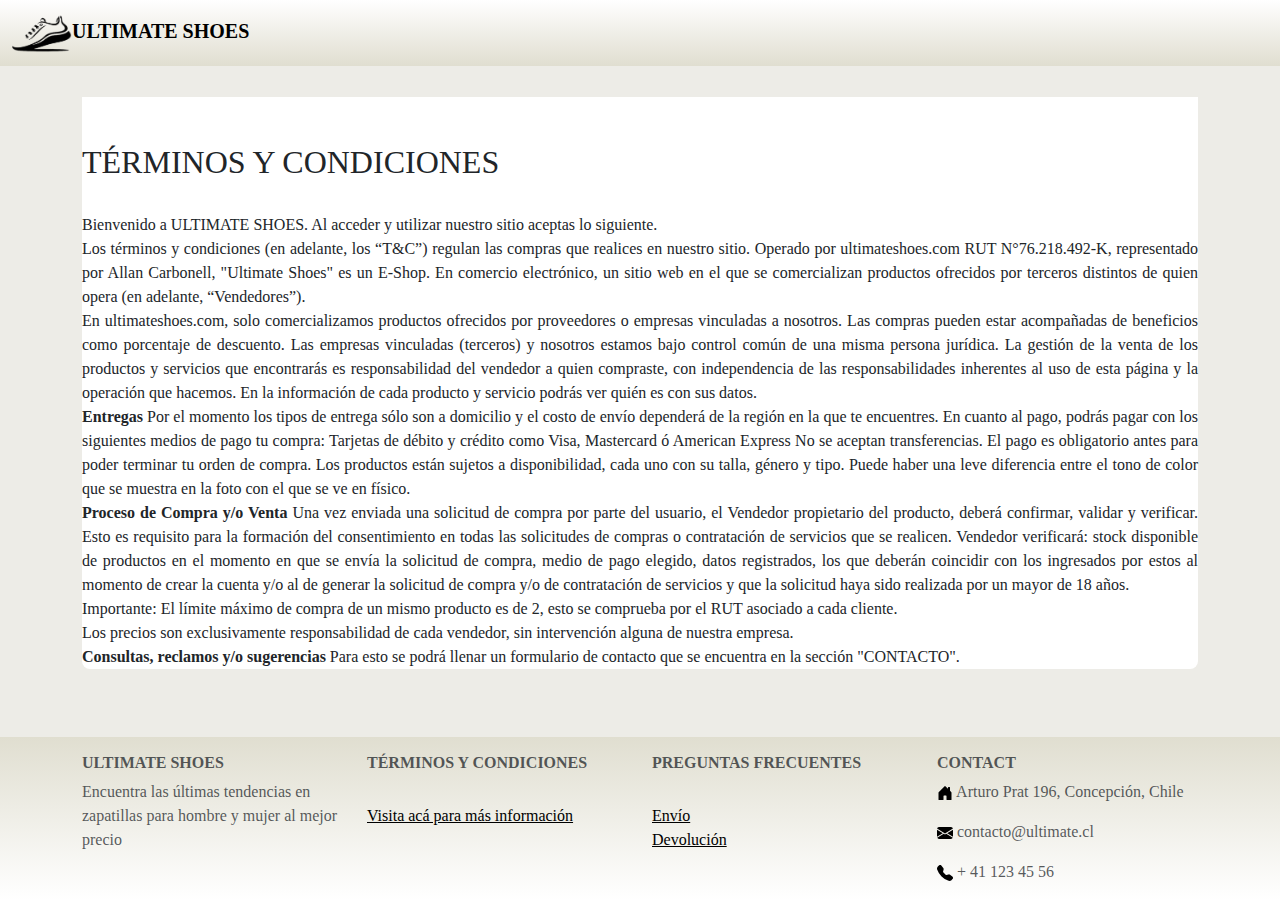
<file: terminos/terminos.html>
<!doctype html>
<html lang="es">

<head>
    <meta charset="utf-8">
    <meta name="author" content="Allan Carbonell, Montserrat Ramos">
    <meta name="description" content="E-Shop de Calzados">
    <meta name="keywords" content="Zapatos, Zapatillas, Botas, Sandalias">
    <meta name="viewport" content="width=device-width">

    <title>ULTIMATE SHOES | Calzados para tus pies</title>

    <link href="https://cdn.jsdelivr.net/npm/bootstrap@5.3.3/dist/css/bootstrap.min.css" rel="stylesheet"
        integrity="sha384-QWTKZyjpPEjISv5WaRU9OFeRpok6YctnYmDr5pNlyT2bRjXh0JMhjY6hW+ALEwIH" crossorigin="anonymous">

    <link rel="stylesheet" type="text/css"
        href="https://fakawath.github.io/UltimateShoes_201468_1/terminos/terminos.css">

</head>

<body>

    <header>
        <nav class="navbar navbar-expand-lg" id="navbar">
            <div class="container-fluid">
                <a class="navbar-brand" href="https://fakawath.github.io/UltimateShoes_201468_1/index.html"><img
                        id="logo" src="https://fakawath.github.io/UltimateShoes_201468_1/img/logopagina.png"
                        style="width: 60px; height: 40px;" id="titulo"><strong>ULTIMATE SHOES</strong>
                </a>
            </div>
        </nav>

    </header>

    <main>
        <div class="container-md">
            <div id="div">
                <p id="parrafo">
                <h2>TÉRMINOS Y CONDICIONES</h2>
                <br>
                Bienvenido a ULTIMATE SHOES. Al acceder y utilizar nuestro sitio aceptas
                lo siguiente.
                <br>
                Los términos y condiciones (en adelante, los “T&C”) regulan las compras que realices en nuestro
                sitio.
                Operado por ultimateshoes.com
                RUT N°76.218.492-K, representado por Allan Carbonell, "Ultimate Shoes" es un E-Shop.
                En comercio electrónico, un sitio web en el que se comercializan productos ofrecidos por terceros
                distintos de quien opera (en adelante, “Vendedores”).
                <br>
                En ultimateshoes.com, solo comercializamos productos ofrecidos por proveedores o empresas vinculadas
                a
                nosotros. Las
                compras pueden estar acompañadas de beneficios como porcentaje de descuento. Las empresas vinculadas
                (terceros) y
                nosotros estamos bajo control común de una misma persona jurídica.
                La gestión de la venta de los productos y servicios que encontrarás es responsabilidad del vendedor
                a
                quien compraste, con independencia de las responsabilidades inherentes al uso de esta página y la
                operación
                que hacemos. En la información de cada producto y servicio podrás ver quién es con sus datos.
                <br>
                <h7 id="entregas">Entregas</h7>
                Por el momento los tipos de entrega sólo son a domicilio y el costo de envío dependerá de la región
                en
                la que te encuentres. En cuanto al pago, podrás pagar con los siguientes medios de pago tu compra:
                Tarjetas de débito y crédito como Visa, Mastercard ó American Express
                No se aceptan transferencias. El pago es obligatorio antes para poder terminar tu orden de compra.
                Los
                productos
                están sujetos a disponibilidad, cada uno con su talla, género y tipo. Puede haber una leve
                diferencia
                entre el tono de color que se muestra en la foto con el que se ve en físico.
                <br>
                <h7 id="Proceso">Proceso de Compra y/o Venta</h7>
                Una vez enviada una solicitud de compra por parte del usuario, el Vendedor propietario del producto,
                deberá confirmar, validar y verificar. Esto es requisito para la formación del consentimiento en
                todas las solicitudes de compras o contratación de servicios que se realicen. Vendedor verificará:
                stock disponible de productos en el momento en que se envía la solicitud de
                compra, medio de pago elegido, datos registrados, los que deberán coincidir con los ingresados por
                estos al momento de crear la cuenta y/o al de generar la solicitud de compra y/o de contratación
                de servicios y que la solicitud haya sido realizada por un mayor de 18 años.
                <br>Importante: El límite máximo de compra de un mismo producto es de 2, esto se comprueba por el
                RUT asociado a cada cliente.
                <br>
                Los precios son exclusivamente responsabilidad de cada vendedor, sin intervención alguna de nuestra
                empresa.
                <br>
                <h7 id="Consultas">Consultas, reclamos y/o sugerencias</h7>
                Para esto se podrá llenar un formulario de contacto que se encuentra en la sección "CONTACTO".
                </p>
            </div>
        </div>
    </main>


    <footer class="text-center text-lg-start text-muted footeer">
        <section class="">
            <div class="container text-center text-md-start mt-2">
                <div class="row mt-3">

                    <div class="col-sm-3 col-md-3 col-lg-3 ftr">
                        <h6 class="text-uppercase fw-bold">Ultimate Shoes</h6>
                        <p>Encuentra las últimas tendencias en zapatillas para hombre y mujer al mejor precio</p>
                    </div>

                    <div class="col-sm-3 col-md-3 col-lg-3  ftr">
                        <h6 class="text-uppercase fw-bold">Términos y Condiciones</h6>
                        <br>
                        <a href="https://fakawath.github.io/UltimateShoes_201468_1/terminos/terminos.html"
                            class="aText">Visita acá para más información</a>
                    </div>

                    <div class="col-sm-3 col-md-3 col-lg-3  ftr">
                        <h6 class="text-uppercase fw-bold">Preguntas frecuentes</h6>
                        <br>
                        <a href="https://fakawath.github.io/UltimateShoes_201468_1/envio/envio.html"
                            class="aText">Envío</a>
                        <br>
                        <a href="https://fakawath.github.io/UltimateShoes_201468_1/devolucion/devolucion.html"
                            class="aText">Devolución</a>
                    </div>
                    <div class="col-sm-3 col-md-3 col-lg-3  ftr">
                        <h6 class="text-uppercase fw-bold">Contact</h6>
                        <p><img src="https://fakawath.github.io/UltimateShoes_201468_1/img/house.svg"> Arturo Prat 196,
                            Concepción, Chile</p>
                        <p><img src="https://fakawath.github.io/UltimateShoes_201468_1/img/mail.svg">
                            contacto@ultimate.cl</p>
                        <p><img src="https://fakawath.github.io/UltimateShoes_201468_1/img/telephone.svg"> + 41 123 45
                            56</p>
                    </div>
                </div>

            </div>
        </section>
    </footer>

    <!--Boostrap JS-->
    <script src="https://cdn.jsdelivr.net/npm/bootstrap@5.3.3/dist/js/bootstrap.bundle.min.js"
        integrity="sha384-YvpcrYf0tY3lHB60NNkmXc5s9fDVZLESaAA55NDzOxhy9GkcIdslK1eN7N6jIeHz"
        crossorigin="anonymous"></script>
</body>

</html>
</file>
